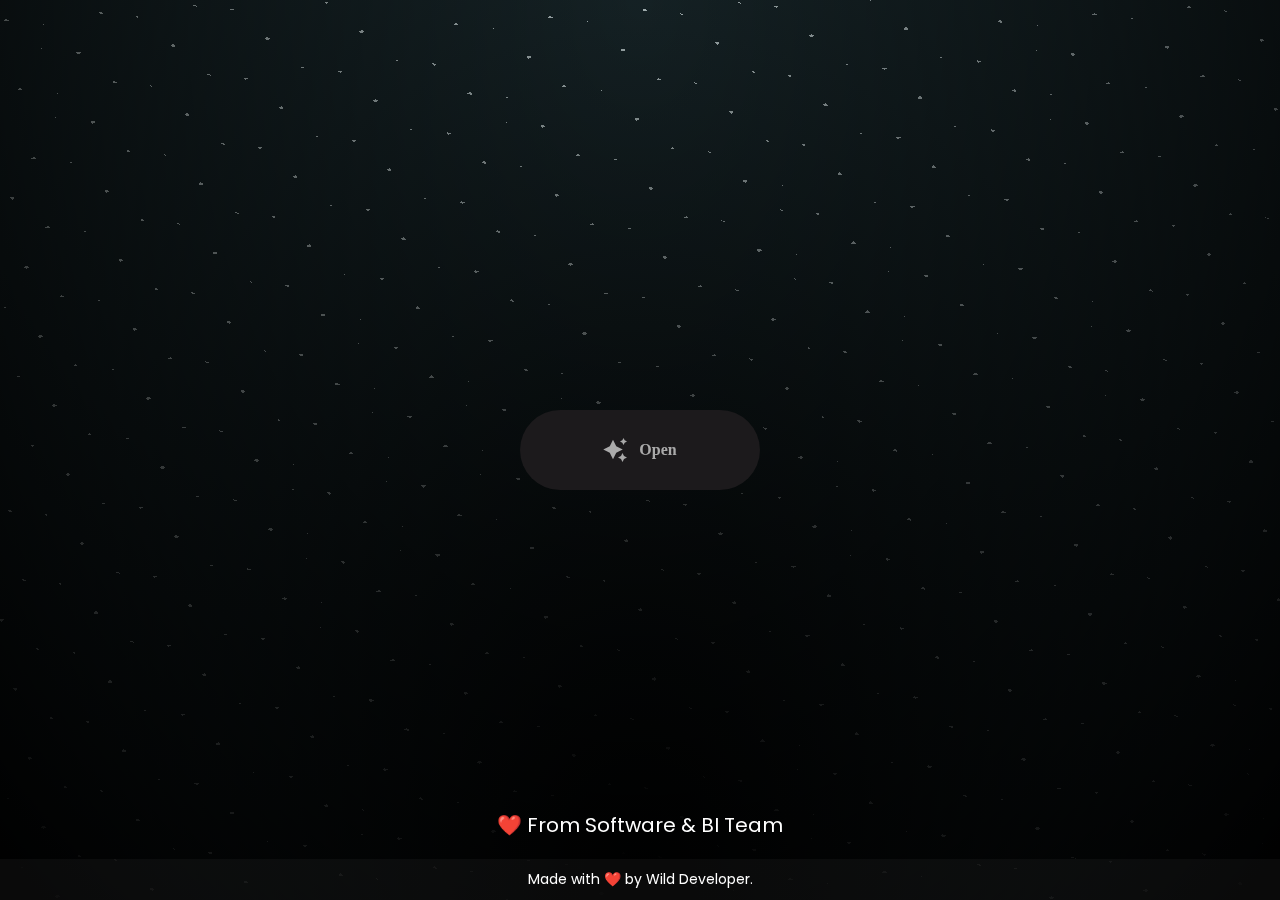
<file: index.html>
<html lang="en">
  <head>
    <meta charset="UTF-8" />
    <meta name="viewport" content="width=device-width, initial-scale=1.0" />
    <link rel="shortcut icon" href="images/gift.png" type="image/x-icon" />
    <link rel="stylesheet" href="css/index.css" />

    <link
      href="https://fonts.googleapis.com/css2?family=Poppins:wght@300;400;600&display=swap"
      rel="stylesheet"
    />
    <title>We Have Something</title>
  </head>

  <body>
    <div class="night"></div>

    <h1 class="title" style="padding-bottom: 240px"></h1>

    <div
      style="
        position: absolute;
        top: 50%;
        left: 50%;
        transform: translate(-50%, -50%);
        width: 100%;
        display: flex;
        justify-content: center;
      "
    >
      <a href="flower.html" class="btn">
        <svg
          height="24"
          width="24"
          fill="#FFFFFF"
          viewBox="0 0 24 24"
          data-name="Layer 1"
          id="Layer_1"
          class="sparkle"
        >
          <path
            d="M10,21.236,6.755,14.745.264,11.5,6.755,8.255,10,1.764l3.245,6.491L19.736,11.5l-6.491,3.245ZM18,21l1.5,3L21,21l3-1.5L21,18l-1.5-3L18,18l-3,1.5ZM19.333,4.667,20.5,7l1.167-2.333L24,3.5,21.667,2.333,20.5,0,19.333,2.333,17,3.5Z"
          ></path>
        </svg>

        <span class="text">Open</span>
      </a>
    </div>

    <footer
      style="
        position: absolute;
        font-size: 20px;
        bottom: 50px;
        width: 100%;
        text-align: center;
        background-color: transparent;
        color: white;
        padding: 10px;
        font-family: 'Poppins', sans-serif;
      "
    >
      ❤️ From Software & BI Team
    </footer>

    <footer
      style="
        position: absolute;
        font-size: 14px;
        bottom: 0px;
        width: 100%;
        text-align: center;
        background-color: rgba(51, 51, 51, 0.2);
        color: white;
        padding: 10px;
        font-family: 'Poppins', sans-serif;
      "
    >
      Made with ❤️ by Wild Developer.
    </footer>

    <script src="js/index.js"></script>
  </body>
</html>
</file>
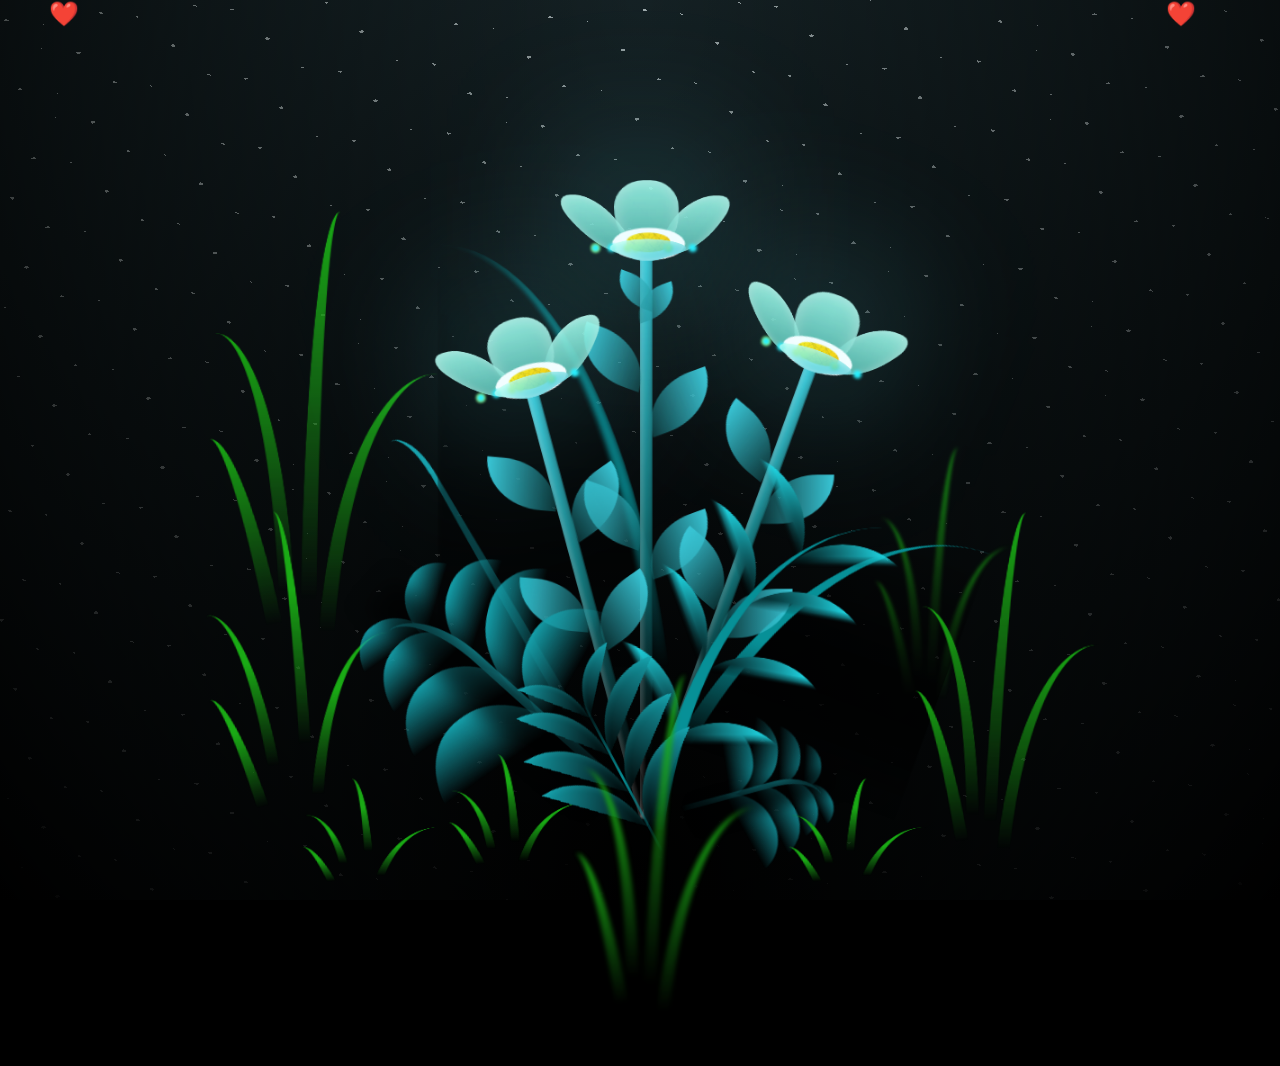
<file: flower.html>
<!DOCTYPE html>
<html lang="en">
  <head>
    <meta charset="UTF-8" />
    <meta http-equiv="X-UA-Compatible" content="IE=edge" />
    <meta name="viewport" content="width=device-width, initial-scale=1.0" />
    <link rel="shortcut icon" href="images/gift.png" type="image/x-icon" />
    <link rel="stylesheet" href="css/style.css" />

    <title>Happy Valentine's Day ❤️</title>
    <style>
      .title {
        word-wrap: break-word;
        overflow-wrap: break-word;
        white-space: normal;
      }
      @media (max-width: 768px) {
        .title {
          font-size: 48px;
        }
      }
    </style>
    <style>
      .heart-container {
        position: fixed;
        top: 0;
        left: 0;
        width: 100%;
        height: 100vh;
        pointer-events: none;
        overflow: hidden;
      }

      .heart {
        position: absolute;
        color: red;
        font-size: 24px;
        animation: fall linear infinite;
      }

      @keyframes fall {
        from {
          transform: translateY(-10vh);
          opacity: 1;
        }
        to {
          transform: translateY(100vh);
          opacity: 0;
        }
      }
    </style>
  </head>

  <body class="not-loaded">
    <div class="night"></div>

    <div class="flowers">
      <div class="flower flower--1">
        <div class="flower__leafs flower__leafs--1">
          <div class="flower__leaf flower__leaf--1"></div>
          <div class="flower__leaf flower__leaf--2"></div>
          <div class="flower__leaf flower__leaf--3"></div>
          <div class="flower__leaf flower__leaf--4"></div>
          <div class="flower__white-circle"></div>

          <div class="flower__light flower__light--1"></div>
          <div class="flower__light flower__light--2"></div>
          <div class="flower__light flower__light--3"></div>
          <div class="flower__light flower__light--4"></div>
          <div class="flower__light flower__light--5"></div>
          <div class="flower__light flower__light--6"></div>
          <div class="flower__light flower__light--7"></div>
          <div class="flower__light flower__light--8"></div>
        </div>
        <div class="flower__line">
          <div class="flower__line__leaf flower__line__leaf--1"></div>
          <div class="flower__line__leaf flower__line__leaf--2"></div>
          <div class="flower__line__leaf flower__line__leaf--3"></div>
          <div class="flower__line__leaf flower__line__leaf--4"></div>
          <div class="flower__line__leaf flower__line__leaf--5"></div>
          <div class="flower__line__leaf flower__line__leaf--6"></div>
        </div>
      </div>

      <div class="flower flower--2">
        <div class="flower__leafs flower__leafs--2">
          <div class="flower__leaf flower__leaf--1"></div>
          <div class="flower__leaf flower__leaf--2"></div>
          <div class="flower__leaf flower__leaf--3"></div>
          <div class="flower__leaf flower__leaf--4"></div>
          <div class="flower__white-circle"></div>

          <div class="flower__light flower__light--1"></div>
          <div class="flower__light flower__light--2"></div>
          <div class="flower__light flower__light--3"></div>
          <div class="flower__light flower__light--4"></div>
          <div class="flower__light flower__light--5"></div>
          <div class="flower__light flower__light--6"></div>
          <div class="flower__light flower__light--7"></div>
          <div class="flower__light flower__light--8"></div>
        </div>
        <div class="flower__line">
          <div class="flower__line__leaf flower__line__leaf--1"></div>
          <div class="flower__line__leaf flower__line__leaf--2"></div>
          <div class="flower__line__leaf flower__line__leaf--3"></div>
          <div class="flower__line__leaf flower__line__leaf--4"></div>
        </div>
      </div>

      <div class="flower flower--3">
        <div class="flower__leafs flower__leafs--3">
          <div class="flower__leaf flower__leaf--1"></div>
          <div class="flower__leaf flower__leaf--2"></div>
          <div class="flower__leaf flower__leaf--3"></div>
          <div class="flower__leaf flower__leaf--4"></div>
          <div class="flower__white-circle"></div>

          <div class="flower__light flower__light--1"></div>
          <div class="flower__light flower__light--2"></div>
          <div class="flower__light flower__light--3"></div>
          <div class="flower__light flower__light--4"></div>
          <div class="flower__light flower__light--5"></div>
          <div class="flower__light flower__light--6"></div>
          <div class="flower__light flower__light--7"></div>
          <div class="flower__light flower__light--8"></div>
        </div>
        <div class="flower__line">
          <div class="flower__line__leaf flower__line__leaf--1"></div>
          <div class="flower__line__leaf flower__line__leaf--2"></div>
          <div class="flower__line__leaf flower__line__leaf--3"></div>
          <div class="flower__line__leaf flower__line__leaf--4"></div>
        </div>
      </div>

      <div class="grow-ans" style="--d: 1.2s">
        <div class="flower__g-long">
          <div class="flower__g-long__top"></div>
          <div class="flower__g-long__bottom"></div>
        </div>
      </div>

      <div class="growing-grass">
        <div class="flower__grass flower__grass--1">
          <div class="flower__grass--top"></div>
          <div class="flower__grass--bottom"></div>
          <div class="flower__grass__leaf flower__grass__leaf--1"></div>
          <div class="flower__grass__leaf flower__grass__leaf--2"></div>
          <div class="flower__grass__leaf flower__grass__leaf--3"></div>
          <div class="flower__grass__leaf flower__grass__leaf--4"></div>
          <div class="flower__grass__leaf flower__grass__leaf--5"></div>
          <div class="flower__grass__leaf flower__grass__leaf--6"></div>
          <div class="flower__grass__leaf flower__grass__leaf--7"></div>
          <div class="flower__grass__leaf flower__grass__leaf--8"></div>
          <div class="flower__grass__overlay"></div>
        </div>
      </div>

      <div class="growing-grass">
        <div class="flower__grass flower__grass--2">
          <div class="flower__grass--top"></div>
          <div class="flower__grass--bottom"></div>
          <div class="flower__grass__leaf flower__grass__leaf--1"></div>
          <div class="flower__grass__leaf flower__grass__leaf--2"></div>
          <div class="flower__grass__leaf flower__grass__leaf--3"></div>
          <div class="flower__grass__leaf flower__grass__leaf--4"></div>
          <div class="flower__grass__leaf flower__grass__leaf--5"></div>
          <div class="flower__grass__leaf flower__grass__leaf--6"></div>
          <div class="flower__grass__leaf flower__grass__leaf--7"></div>
          <div class="flower__grass__leaf flower__grass__leaf--8"></div>
          <div class="flower__grass__overlay"></div>
        </div>
      </div>

      <div class="grow-ans" style="--d: 2.4s">
        <div class="flower__g-right flower__g-right--1">
          <div class="leaf"></div>
        </div>
      </div>

      <div class="grow-ans" style="--d: 2.8s">
        <div class="flower__g-right flower__g-right--2">
          <div class="leaf"></div>
        </div>
      </div>

      <div class="grow-ans" style="--d: 2.8s">
        <div class="flower__g-front">
          <div
            class="flower__g-front__leaf-wrapper flower__g-front__leaf-wrapper--1"
          >
            <div class="flower__g-front__leaf"></div>
          </div>
          <div
            class="flower__g-front__leaf-wrapper flower__g-front__leaf-wrapper--2"
          >
            <div class="flower__g-front__leaf"></div>
          </div>
          <div
            class="flower__g-front__leaf-wrapper flower__g-front__leaf-wrapper--3"
          >
            <div class="flower__g-front__leaf"></div>
          </div>
          <div
            class="flower__g-front__leaf-wrapper flower__g-front__leaf-wrapper--4"
          >
            <div class="flower__g-front__leaf"></div>
          </div>
          <div
            class="flower__g-front__leaf-wrapper flower__g-front__leaf-wrapper--5"
          >
            <div class="flower__g-front__leaf"></div>
          </div>
          <div
            class="flower__g-front__leaf-wrapper flower__g-front__leaf-wrapper--6"
          >
            <div class="flower__g-front__leaf"></div>
          </div>
          <div
            class="flower__g-front__leaf-wrapper flower__g-front__leaf-wrapper--7"
          >
            <div class="flower__g-front__leaf"></div>
          </div>
          <div
            class="flower__g-front__leaf-wrapper flower__g-front__leaf-wrapper--8"
          >
            <div class="flower__g-front__leaf"></div>
          </div>
          <div class="flower__g-front__line"></div>
        </div>
      </div>

      <div class="grow-ans" style="--d: 3.2s">
        <div class="flower__g-fr">
          <div class="leaf"></div>
          <div class="flower__g-fr__leaf flower__g-fr__leaf--1"></div>
          <div class="flower__g-fr__leaf flower__g-fr__leaf--2"></div>
          <div class="flower__g-fr__leaf flower__g-fr__leaf--3"></div>
          <div class="flower__g-fr__leaf flower__g-fr__leaf--4"></div>
          <div class="flower__g-fr__leaf flower__g-fr__leaf--5"></div>
          <div class="flower__g-fr__leaf flower__g-fr__leaf--6"></div>
          <div class="flower__g-fr__leaf flower__g-fr__leaf--7"></div>
          <div class="flower__g-fr__leaf flower__g-fr__leaf--8"></div>
        </div>
      </div>

      <div class="long-g long-g--0">
        <div class="grow-ans" style="--d: 3s">
          <div class="leaf leaf--0"></div>
        </div>
        <div class="grow-ans" style="--d: 2.2s">
          <div class="leaf leaf--1"></div>
        </div>
        <div class="grow-ans" style="--d: 3.4s">
          <div class="leaf leaf--2"></div>
        </div>
        <div class="grow-ans" style="--d: 3.6s">
          <div class="leaf leaf--3"></div>
        </div>
      </div>

      <div class="long-g long-g--1">
        <div class="grow-ans" style="--d: 3.6s">
          <div class="leaf leaf--0"></div>
        </div>
        <div class="grow-ans" style="--d: 3.8s">
          <div class="leaf leaf--1"></div>
        </div>
        <div class="grow-ans" style="--d: 4s">
          <div class="leaf leaf--2"></div>
        </div>
        <div class="grow-ans" style="--d: 4.2s">
          <div class="leaf leaf--3"></div>
        </div>
      </div>

      <div class="long-g long-g--2">
        <div class="grow-ans" style="--d: 4s">
          <div class="leaf leaf--0"></div>
        </div>
        <div class="grow-ans" style="--d: 4.2s">
          <div class="leaf leaf--1"></div>
        </div>
        <div class="grow-ans" style="--d: 4.4s">
          <div class="leaf leaf--2"></div>
        </div>
        <div class="grow-ans" style="--d: 4.6s">
          <div class="leaf leaf--3"></div>
        </div>
      </div>

      <div class="long-g long-g--3">
        <div class="grow-ans" style="--d: 4s">
          <div class="leaf leaf--0"></div>
        </div>
        <div class="grow-ans" style="--d: 4.2s">
          <div class="leaf leaf--1"></div>
        </div>
        <div class="grow-ans" style="--d: 3s">
          <div class="leaf leaf--2"></div>
        </div>
        <div class="grow-ans" style="--d: 3.6s">
          <div class="leaf leaf--3"></div>
        </div>
      </div>

      <div class="long-g long-g--4">
        <div class="grow-ans" style="--d: 4s">
          <div class="leaf leaf--0"></div>
        </div>
        <div class="grow-ans" style="--d: 4.2s">
          <div class="leaf leaf--1"></div>
        </div>
        <div class="grow-ans" style="--d: 3s">
          <div class="leaf leaf--2"></div>
        </div>
        <div class="grow-ans" style="--d: 3.6s">
          <div class="leaf leaf--3"></div>
        </div>
      </div>

      <div class="long-g long-g--5">
        <div class="grow-ans" style="--d: 4s">
          <div class="leaf leaf--0"></div>
        </div>
        <div class="grow-ans" style="--d: 4.2s">
          <div class="leaf leaf--1"></div>
        </div>
        <div class="grow-ans" style="--d: 3s">
          <div class="leaf leaf--2"></div>
        </div>
        <div class="grow-ans" style="--d: 3.6s">
          <div class="leaf leaf--3"></div>
        </div>
      </div>

      <div class="long-g long-g--6">
        <div class="grow-ans" style="--d: 4.2s">
          <div class="leaf leaf--0"></div>
        </div>
        <div class="grow-ans" style="--d: 4.4s">
          <div class="leaf leaf--1"></div>
        </div>
        <div class="grow-ans" style="--d: 4.6s">
          <div class="leaf leaf--2"></div>
        </div>
        <div class="grow-ans" style="--d: 4.8s">
          <div class="leaf leaf--3"></div>
        </div>
      </div>

      <div class="long-g long-g--7">
        <div class="grow-ans" style="--d: 3s">
          <div class="leaf leaf--0"></div>
        </div>
        <div class="grow-ans" style="--d: 3.2s">
          <div class="leaf leaf--1"></div>
        </div>
        <div class="grow-ans" style="--d: 3.5s">
          <div class="leaf leaf--2"></div>
        </div>
        <div class="grow-ans" style="--d: 3.6s">
          <div class="leaf leaf--3"></div>
        </div>
      </div>
    </div>

    <h1 class="title"><span id="title"></span></h1>
    <div class="heart-container"></div>
    <script>
      function createHeart() {
        const heart = document.createElement("div");
        heart.classList.add("heart");
        heart.innerHTML = "❤️";

        heart.style.left = Math.random() * 100 + "vw";
        heart.style.animationDuration = Math.random() * 3 + 2 + "s"; // Random fall duration

        document.querySelector(".heart-container").appendChild(heart);

        setTimeout(() => {
          heart.remove();
        }, 5000); // Remove heart after animation ends
      }

      // Generate a new heart every 300ms
      setInterval(createHeart, 300);
    </script>
  </body>
</html>

<script src="js/main.js"></script>
</file>
<file: css/index.css>
*,
*::after,
*::before {
  padding: 0;
  margin: 0;
  box-sizing: border-box;
}

:root {
  --dark-color: #000;
}

.night {
  position: fixed;
  left: 50%;
  top: 0;
  transform: translateX(-50%);
  width: 100%;
  height: 100%;
  /* filter: blur(0.1vmin); */
  background-image: radial-gradient(ellipse at top, transparent 0%, var(--dark-color)), radial-gradient(ellipse at bottom, var(--dark-color), rgba(145, 233, 255, 0.2)), repeating-linear-gradient(220deg, rgb(0, 0, 0) 0px, rgb(0, 0, 0) 19px, transparent 19px, transparent 22px), repeating-linear-gradient(189deg, rgb(0, 0, 0) 0px, rgb(0, 0, 0) 19px, transparent 19px, transparent 22px), repeating-linear-gradient(148deg, rgb(0, 0, 0) 0px, rgb(0, 0, 0) 19px, transparent 19px, transparent 22px), linear-gradient(90deg, rgb(255, 255, 250), rgb(240, 240, 240));
}

.title {
  position: absolute;
  top: 0;
  left: 0;
  color: white;
  font-family: 'Courier New', Courier, monospace;

  display: flex;
  flex-wrap: wrap;
  justify-content: center;
  align-content: center;
  align-items: center;

  width: 100%;
  height: 100vh;
  text-shadow: 0 0 20px white;
  letter-spacing: 0px;
}

@media (min-width: 500px) {
  .title {
    letter-spacing: 20px;
  }
}


@keyframes typing {
  from {
    opacity: 0;
  }

  to {
    opacity: 1;
  }
}

/* Terapkan animasi dengan delay */
.title span {
  opacity: 0;
  animation: typing 1s ease forwards;
  animation-delay: var(--delay);
}

a {
  text-decoration: none;
}

.btn {
  border: none;
  width: 15em;
  height: 5em;
  border-radius: 3em;
  display: flex;
  justify-content: center;
  align-items: center;
  gap: 12px;
  background: #1C1A1C;
  cursor: pointer;
  transition: all 450ms ease-in-out;
}

.sparkle {
  fill: #AAAAAA;
  transition: all 800ms ease;
}

.text {
  font-weight: 600;
  color: #AAAAAA;
  font-size: medium;
}

.btn:hover {
  background: linear-gradient(0deg, #A47CF3, #683FEA);
  box-shadow: inset 0px 1px 0px 0px rgba(255, 255, 255, 0.4),
    inset 0px -4px 0px 0px rgba(0, 0, 0, 0.2),
    0px 0px 0px 4px rgba(255, 255, 255, 0.2),
    0px 0px 180px 0px #9917FF;
  transform: translateY(-2px);
}

.btn:hover .text {
  color: white;
}

.btn:hover .sparkle {
  fill: white;
  transform: scale(1.2);
}
</file>
<file: css/style.css>
*,
*::after,
*::before {
  padding: 0;
  margin: 0;
  box-sizing: border-box;
}

:root {
  --dark-color: #000;
}

.title {
  position: absolute;
  width: 100%;
  text-align: center;
  margin-top: 50px;
  top: 0;
  left: 0;
  color: white;
  font-family: 'Courier New', Courier, monospace;
  font-size: 70px;
  text-shadow: 0px 0px 20px white;
}

body {
  display: flex;
  align-items: flex-end;
  justify-content: center;
  min-height: 100vh;
  background-color: var(--dark-color);
  overflow: hidden;
  perspective: 1000px;
}

.night {
  position: fixed;
  left: 50%;
  top: 0;
  transform: translateX(-50%);
  width: 100%;
  height: 100%;
  /* filter: blur(0.1vmin); */
  background-image: radial-gradient(ellipse at top, transparent 0%, var(--dark-color)), radial-gradient(ellipse at bottom, var(--dark-color), rgba(145, 233, 255, 0.2)), repeating-linear-gradient(220deg, rgb(0, 0, 0) 0px, rgb(0, 0, 0) 19px, transparent 19px, transparent 22px), repeating-linear-gradient(189deg, rgb(0, 0, 0) 0px, rgb(0, 0, 0) 19px, transparent 19px, transparent 22px), repeating-linear-gradient(148deg, rgb(0, 0, 0) 0px, rgb(0, 0, 0) 19px, transparent 19px, transparent 22px), linear-gradient(90deg, rgb(255, 255, 250), rgb(240, 240, 240));
}

.flowers {
  position: relative;
  transform: scale(0.9);
}

.flower {
  position: absolute;
  bottom: 10vmin;
  transform-origin: bottom center;
  z-index: 10;
  --fl-speed: 0.8s;
}
.flower--1 {
  animation: moving-flower-1 4s linear infinite;
}
.flower--1 .flower__line {
  height: 70vmin;
  animation-delay: 0.3s;
}
.flower--1 .flower__line__leaf--1 {
  animation: blooming-leaf-right var(--fl-speed) 1.6s backwards;
}
.flower--1 .flower__line__leaf--2 {
  animation: blooming-leaf-right var(--fl-speed) 1.4s backwards;
}
.flower--1 .flower__line__leaf--3 {
  animation: blooming-leaf-left var(--fl-speed) 1.2s backwards;
}
.flower--1 .flower__line__leaf--4 {
  animation: blooming-leaf-left var(--fl-speed) 1s backwards;
}
.flower--1 .flower__line__leaf--5 {
  animation: blooming-leaf-right var(--fl-speed) 1.8s backwards;
}
.flower--1 .flower__line__leaf--6 {
  animation: blooming-leaf-left var(--fl-speed) 2s backwards;
}
.flower--2 {
  left: 50%;
  transform: rotate(20deg);
  animation: moving-flower-2 4s linear infinite;
}
.flower--2 .flower__line {
  height: 60vmin;
  animation-delay: 0.6s;
}
.flower--2 .flower__line__leaf--1 {
  animation: blooming-leaf-right var(--fl-speed) 1.9s backwards;
}
.flower--2 .flower__line__leaf--2 {
  animation: blooming-leaf-right var(--fl-speed) 1.7s backwards;
}
.flower--2 .flower__line__leaf--3 {
  animation: blooming-leaf-left var(--fl-speed) 1.5s backwards;
}
.flower--2 .flower__line__leaf--4 {
  animation: blooming-leaf-left var(--fl-speed) 1.3s backwards;
}
.flower--3 {
  left: 50%;
  transform: rotate(-15deg);
  animation: moving-flower-3 4s linear infinite;
}
.flower--3 .flower__line {
  animation-delay: 0.9s;
}
.flower--3 .flower__line__leaf--1 {
  animation: blooming-leaf-right var(--fl-speed) 2.5s backwards;
}
.flower--3 .flower__line__leaf--2 {
  animation: blooming-leaf-right var(--fl-speed) 2.3s backwards;
}
.flower--3 .flower__line__leaf--3 {
  animation: blooming-leaf-left var(--fl-speed) 2.1s backwards;
}
.flower--3 .flower__line__leaf--4 {
  animation: blooming-leaf-left var(--fl-speed) 1.9s backwards;
}
.flower__leafs {
  position: relative;
  animation: blooming-flower 2s backwards;
}
.flower__leafs--1 {
  animation-delay: 1.1s;
}
.flower__leafs--2 {
  animation-delay: 1.4s;
}
.flower__leafs--3 {
  animation-delay: 1.7s;
}
.flower__leafs::after {
  content: "";
  position: absolute;
  left: 0;
  top: 0;
  transform: translate(-50%, -100%);
  width: 8vmin;
  height: 8vmin;
  background-color: #6bf0ff;
  filter: blur(10vmin);
}
.flower__leaf {
  position: absolute;
  bottom: 0;
  left: 50%;
  width: 8vmin;
  height: 11vmin;
  border-radius: 51% 49% 47% 53%/44% 45% 55% 69%;
  background-color: #a7ffee;
  background-image: linear-gradient(to top, #54b8aa, #a7ffee);
  transform-origin: bottom center;
  opacity: 0.9;
  box-shadow: inset 0 0 2vmin rgba(255, 255, 255, 0.5);
}
.flower__leaf--1 {
  transform: translate(-10%, 1%) rotateY(40deg) rotateX(-50deg);
}
.flower__leaf--2 {
  transform: translate(-50%, -4%) rotateX(40deg);
}
.flower__leaf--3 {
  transform: translate(-90%, 0%) rotateY(45deg) rotateX(50deg);
}
.flower__leaf--4 {
  width: 8vmin;
  height: 8vmin;
  transform-origin: bottom left;
  border-radius: 4vmin 10vmin 4vmin 4vmin;
  transform: translate(0%, 18%) rotateX(70deg) rotate(-43deg);
  background-image: linear-gradient(to top, #39c6d6, #a7ffee);
  z-index: 1;
  opacity: 0.8;
}
.flower__white-circle {
  position: absolute;
  left: -3.5vmin;
  top: -3vmin;
  width: 9vmin;
  height: 4vmin;
  border-radius: 50%;
  background-color: #fff;
}
.flower__white-circle::after {
  content: "";
  position: absolute;
  left: 50%;
  top: 45%;
  transform: translate(-50%, -50%);
  width: 60%;
  height: 60%;
  border-radius: inherit;
  background-image: repeating-linear-gradient(
      135deg,
      rgba(0, 0, 0, 0.03) 0px,
      rgba(0, 0, 0, 0.03) 1px,
      transparent 1px,
      transparent 12px
    ),
    repeating-linear-gradient(
      45deg,
      rgba(0, 0, 0, 0.03) 0px,
      rgba(0, 0, 0, 0.03) 1px,
      transparent 1px,
      transparent 12px
    ),
    repeating-linear-gradient(
      67.5deg,
      rgba(0, 0, 0, 0.03) 0px,
      rgba(0, 0, 0, 0.03) 1px,
      transparent 1px,
      transparent 12px
    ),
    repeating-linear-gradient(
      135deg,
      rgba(0, 0, 0, 0.03) 0px,
      rgba(0, 0, 0, 0.03) 1px,
      transparent 1px,
      transparent 12px
    ),
    repeating-linear-gradient(
      45deg,
      rgba(0, 0, 0, 0.03) 0px,
      rgba(0, 0, 0, 0.03) 1px,
      transparent 1px,
      transparent 12px
    ),
    repeating-linear-gradient(
      112.5deg,
      rgba(0, 0, 0, 0.03) 0px,
      rgba(0, 0, 0, 0.03) 1px,
      transparent 1px,
      transparent 12px
    ),
    repeating-linear-gradient(
      112.5deg,
      rgba(0, 0, 0, 0.03) 0px,
      rgba(0, 0, 0, 0.03) 1px,
      transparent 1px,
      transparent 12px
    ),
    repeating-linear-gradient(
      45deg,
      rgba(0, 0, 0, 0.03) 0px,
      rgba(0, 0, 0, 0.03) 1px,
      transparent 1px,
      transparent 12px
    ),
    repeating-linear-gradient(
      22.5deg,
      rgba(0, 0, 0, 0.03) 0px,
      rgba(0, 0, 0, 0.03) 1px,
      transparent 1px,
      transparent 12px
    ),
    repeating-linear-gradient(
      45deg,
      rgba(0, 0, 0, 0.03) 0px,
      rgba(0, 0, 0, 0.03) 1px,
      transparent 1px,
      transparent 12px
    ),
    repeating-linear-gradient(
      22.5deg,
      rgba(0, 0, 0, 0.03) 0px,
      rgba(0, 0, 0, 0.03) 1px,
      transparent 1px,
      transparent 12px
    ),
    repeating-linear-gradient(
      135deg,
      rgba(0, 0, 0, 0.03) 0px,
      rgba(0, 0, 0, 0.03) 1px,
      transparent 1px,
      transparent 12px
    ),
    repeating-linear-gradient(
      157.5deg,
      rgba(0, 0, 0, 0.03) 0px,
      rgba(0, 0, 0, 0.03) 1px,
      transparent 1px,
      transparent 12px
    ),
    repeating-linear-gradient(
      67.5deg,
      rgba(0, 0, 0, 0.03) 0px,
      rgba(0, 0, 0, 0.03) 1px,
      transparent 1px,
      transparent 12px
    ),
    repeating-linear-gradient(
      67.5deg,
      rgba(0, 0, 0, 0.03) 0px,
      rgba(0, 0, 0, 0.03) 1px,
      transparent 1px,
      transparent 12px
    ),
    linear-gradient(90deg, #ffeb12, #ffce00);
}
.flower__line {
  height: 55vmin;
  width: 1.5vmin;
  background-image: linear-gradient(
      to left,
      rgba(0, 0, 0, 0.2),
      transparent,
      rgba(255, 255, 255, 0.2)
    ),
    linear-gradient(to top, transparent 10%, #14757a, #39c6d6);
  box-shadow: inset 0 0 2px rgba(0, 0, 0, 0.5);
  animation: grow-flower-tree 4s backwards;
}
.flower__line__leaf {
  --w: 7vmin;
  --h: calc(var(--w) + 2vmin);
  position: absolute;
  top: 20%;
  left: 90%;
  width: var(--w);
  height: var(--h);
  border-top-right-radius: var(--h);
  border-bottom-left-radius: var(--h);
  background-image: linear-gradient(
    to top,
    rgba(20, 117, 122, 0.4),
    #39c6d6
  );
}
.flower__line__leaf--1 {
  transform: rotate(70deg) rotateY(30deg);
}
.flower__line__leaf--2 {
  top: 45%;
  transform: rotate(70deg) rotateY(30deg);
}
.flower__line__leaf--3,
.flower__line__leaf--4,
.flower__line__leaf--6 {
  border-top-right-radius: 0;
  border-bottom-left-radius: 0;
  border-top-left-radius: var(--h);
  border-bottom-right-radius: var(--h);
  left: -460%;
  top: 12%;
  transform: rotate(-70deg) rotateY(30deg);
}
.flower__line__leaf--4 {
  top: 40%;
}
.flower__line__leaf--5 {
  top: 0;
  transform-origin: left;
  transform: rotate(70deg) rotateY(30deg) scale(0.6);
}
.flower__line__leaf--6 {
  top: -2%;
  left: -450%;
  transform-origin: right;
  transform: rotate(-70deg) rotateY(30deg) scale(0.6);
}
.flower__light {
  position: absolute;
  bottom: 0vmin;
  width: 1vmin;
  height: 1vmin;
  background-color: #fffb00;
  border-radius: 50%;
  filter: blur(0.2vmin);
  animation: light-ans 4s linear infinite backwards;
}
.flower__light:nth-child(odd) {
  background-color: #23f0ff;
}
.flower__light--1 {
  left: -2vmin;
  animation-delay: 1s;
}
.flower__light--2 {
  left: 3vmin;
  animation-delay: 0.5s;
}
.flower__light--3 {
  left: -6vmin;
  animation-delay: 0.3s;
}
.flower__light--4 {
  left: 6vmin;
  animation-delay: 0.9s;
}
.flower__light--5 {
  left: -1vmin;
  animation-delay: 1.5s;
}
.flower__light--6 {
  left: -4vmin;
  animation-delay: 3s;
}
.flower__light--7 {
  left: 3vmin;
  animation-delay: 2s;
}
.flower__light--8 {
  left: -6vmin;
  animation-delay: 3.5s;
}
.flower__grass {
  --c: #159faa;
  --line-w: 1.5vmin;
  position: absolute;
  bottom: 12vmin;
  left: -7vmin;
  display: flex;
  flex-direction: column;
  align-items: flex-end;
  z-index: 20;
  transform-origin: bottom center;
  transform: rotate(-48deg) rotateY(40deg);
}
.flower__grass--1 {
  animation: moving-grass 2s linear infinite;
}
.flower__grass--2 {
  left: 2vmin;
  bottom: 10vmin;
  transform: scale(0.5) rotate(75deg) rotateX(10deg) rotateY(-200deg);
  opacity: 0.8;
  z-index: 0;
  animation: moving-grass--2 1.5s linear infinite;
}
.flower__grass--top {
  width: 7vmin;
  height: 10vmin;
  border-top-right-radius: 100%;
  border-right: var(--line-w) solid var(--c);
  transform-origin: bottom center;
  transform: rotate(-2deg);
}
.flower__grass--bottom {
  margin-top: -2px;
  width: var(--line-w);
  height: 25vmin;
  background-image: linear-gradient(to top, transparent, var(--c));
}
.flower__grass__leaf {
  --size: 10vmin;
  position: absolute;
  width: calc(var(--size) * 2.1);
  height: var(--size);
  border-top-left-radius: var(--size);
  border-top-right-radius: var(--size);
  background-image: linear-gradient(
    to top,
    transparent,
    transparent 30%,
    var(--c)
  );
  z-index: 100;
}
.flower__grass__leaf--1 {
  top: -6%;
  left: 30%;
  --size: 6vmin;
  transform: rotate(-20deg);
  animation: growing-grass-ans--1 2s 2.6s backwards;
}
@keyframes growing-grass-ans--1 {
  0% {
    transform-origin: bottom left;
    transform: rotate(-20deg) scale(0);
  }
}
.flower__grass__leaf--2 {
  top: -5%;
  left: -110%;
  --size: 6vmin;
  transform: rotate(10deg);
  animation: growing-grass-ans--2 2s 2.4s linear backwards;
}
@keyframes growing-grass-ans--2 {
  0% {
    transform-origin: bottom right;
    transform: rotate(10deg) scale(0);
  }
}
.flower__grass__leaf--3 {
  top: 5%;
  left: 60%;
  --size: 8vmin;
  transform: rotate(-18deg) rotateX(-20deg);
  animation: growing-grass-ans--3 2s 2.2s linear backwards;
}
@keyframes growing-grass-ans--3 {
  0% {
    transform-origin: bottom left;
    transform: rotate(-18deg) rotateX(-20deg) scale(0);
  }
}
.flower__grass__leaf--4 {
  top: 6%;
  left: -135%;
  --size: 8vmin;
  transform: rotate(2deg);
  animation: growing-grass-ans--4 2s 2s linear backwards;
}
@keyframes growing-grass-ans--4 {
  0% {
    transform-origin: bottom right;
    transform: rotate(2deg) scale(0);
  }
}
.flower__grass__leaf--5 {
  top: 20%;
  left: 60%;
  --size: 10vmin;
  transform: rotate(-24deg) rotateX(-20deg);
  animation: growing-grass-ans--5 2s 1.8s linear backwards;
}
@keyframes growing-grass-ans--5 {
  0% {
    transform-origin: bottom left;
    transform: rotate(-24deg) rotateX(-20deg) scale(0);
  }
}
.flower__grass__leaf--6 {
  top: 22%;
  left: -180%;
  --size: 10vmin;
  transform: rotate(10deg);
  animation: growing-grass-ans--6 2s 1.6s linear backwards;
}
@keyframes growing-grass-ans--6 {
  0% {
    transform-origin: bottom right;
    transform: rotate(10deg) scale(0);
  }
}
.flower__grass__leaf--7 {
  top: 39%;
  left: 70%;
  --size: 10vmin;
  transform: rotate(-10deg);
  animation: growing-grass-ans--7 2s 1.4s linear backwards;
}
@keyframes growing-grass-ans--7 {
  0% {
    transform-origin: bottom left;
    transform: rotate(-10deg) scale(0);
  }
}
.flower__grass__leaf--8 {
  top: 40%;
  left: -215%;
  --size: 11vmin;
  transform: rotate(10deg);
  animation: growing-grass-ans--8 2s 1.2s linear backwards;
}
@keyframes growing-grass-ans--8 {
  0% {
    transform-origin: bottom right;
    transform: rotate(10deg) scale(0);
  }
}
.flower__grass__overlay {
  position: absolute;
  top: -10%;
  right: 0%;
  width: 100%;
  height: 100%;
  background-color: rgba(0, 0, 0, 0.6);
  filter: blur(1.5vmin);
  z-index: 100;
}
.flower__g-long {
  --w: 2vmin;
  --h: 6vmin;
  --c: #159faa;
  position: absolute;
  bottom: 10vmin;
  left: -3vmin;
  transform-origin: bottom center;
  transform: rotate(-30deg) rotateY(-20deg);
  display: flex;
  flex-direction: column;
  align-items: flex-end;
  animation: flower-g-long-ans 3s linear infinite;
}
@keyframes flower-g-long-ans {
  0%,
  100% {
    transform: rotate(-30deg) rotateY(-20deg);
  }
  50% {
    transform: rotate(-32deg) rotateY(-20deg);
  }
}
.flower__g-long__top {
  top: calc(var(--h) * -1);
  width: calc(var(--w) + 1vmin);
  height: var(--h);
  border-top-right-radius: 100%;
  border-right: 0.7vmin solid var(--c);
  transform: translate(-0.7vmin, 1vmin);
}
.flower__g-long__bottom {
  width: var(--w);
  height: 50vmin;
  transform-origin: bottom center;
  background-image: linear-gradient(to top, transparent 30%, var(--c));
  box-shadow: inset 0 0 2px rgba(0, 0, 0, 0.5);
  clip-path: polygon(35% 0, 65% 1%, 100% 100%, 0% 100%);
}
.flower__g-right {
  position: absolute;
  bottom: 6vmin;
  left: -2vmin;
  transform-origin: bottom left;
  transform: rotate(20deg);
}
.flower__g-right .leaf {
  width: 30vmin;
  height: 50vmin;
  border-top-left-radius: 100%;
  border-left: 2vmin solid #079097;
  background-image: linear-gradient(
    to bottom,
    transparent,
    var(--dark-color) 60%
  );
  -webkit-mask-image: linear-gradient(
    to top,
    transparent 30%,
    #079097 60%
  );
}
.flower__g-right--1 {
  animation: flower-g-right-ans 2.5s linear infinite;
}
.flower__g-right--2 {
  left: 5vmin;
  transform: rotateY(-180deg);
  animation: flower-g-right-ans--2 3s linear infinite;
}
.flower__g-right--2 .leaf {
  height: 75vmin;
  filter: blur(0.3vmin);
  opacity: 0.8;
}
@keyframes flower-g-right-ans {
  0%,
  100% {
    transform: rotate(20deg);
  }
  50% {
    transform: rotate(24deg) rotateX(-20deg);
  }
}
@keyframes flower-g-right-ans--2 {
  0%,
  100% {
    transform: rotateY(-180deg) rotate(0deg) rotateX(-20deg);
  }
  50% {
    transform: rotateY(-180deg) rotate(6deg) rotateX(-20deg);
  }
}
.flower__g-front {
  position: absolute;
  bottom: 6vmin;
  left: 2.5vmin;
  z-index: 100;
  transform-origin: bottom center;
  transform: rotate(-28deg) rotateY(30deg) scale(1.04);
  animation: flower__g-front-ans 2s linear infinite;
}
@keyframes flower__g-front-ans {
  0%,
  100% {
    transform: rotate(-28deg) rotateY(30deg) scale(1.04);
  }
  50% {
    transform: rotate(-35deg) rotateY(40deg) scale(1.04);
  }
}
.flower__g-front__line {
  width: 0.3vmin;
  height: 20vmin;
  background-image: linear-gradient(
    to top,
    transparent,
    #079097,
    transparent 100%
  );
  position: relative;
}
.flower__g-front__leaf-wrapper {
  position: absolute;
  top: 0;
  left: 0;
  transform-origin: bottom left;
  transform: rotate(10deg);
}
.flower__g-front__leaf-wrapper:nth-child(even) {
  left: 0vmin;
  transform: rotateY(-180deg) rotate(5deg);
  animation: flower__g-front__leaf-left-ans 1s ease-in backwards;
}
.flower__g-front__leaf-wrapper:nth-child(odd) {
  animation: flower__g-front__leaf-ans 1s ease-in backwards;
}
.flower__g-front__leaf-wrapper--1 {
  top: -8vmin;
  transform: scale(0.7);
  animation: flower__g-front__leaf-ans 1s 5.5s ease-in backwards !important;
}
.flower__g-front__leaf-wrapper--2 {
  top: -8vmin;
  transform: rotateY(-180deg) scale(0.7) !important;
  animation: flower__g-front__leaf-left-ans-2 1s 4.6s ease-in backwards !important;
}
.flower__g-front__leaf-wrapper--3 {
  top: -3vmin;
  animation: flower__g-front__leaf-ans 1s 4.6s ease-in backwards;
}
.flower__g-front__leaf-wrapper--4 {
  top: -3vmin;
  transform: rotateY(-180deg) scale(0.9) !important;
  animation: flower__g-front__leaf-left-ans-2 1s 4.6s ease-in backwards !important;
}
@keyframes flower__g-front__leaf-left-ans-2 {
  0% {
    transform: rotateY(-180deg) scale(0);
  }
}
.flower__g-front__leaf-wrapper--5,
.flower__g-front__leaf-wrapper--6 {
  top: 2vmin;
}
.flower__g-front__leaf-wrapper--7,
.flower__g-front__leaf-wrapper--8 {
  top: 6.5vmin;
}
.flower__g-front__leaf-wrapper--2 {
  animation-delay: 5.2s !important;
}
.flower__g-front__leaf-wrapper--3 {
  animation-delay: 4.9s !important;
}
.flower__g-front__leaf-wrapper--5 {
  animation-delay: 4.3s !important;
}
.flower__g-front__leaf-wrapper--6 {
  animation-delay: 4.1s !important;
}
.flower__g-front__leaf-wrapper--7 {
  animation-delay: 3.8s !important;
}
.flower__g-front__leaf-wrapper--8 {
  animation-delay: 3.5s !important;
}
@keyframes flower__g-front__leaf-ans {
  0% {
    transform: rotate(10deg) scale(0);
  }
}
@keyframes flower__g-front__leaf-left-ans {
  0% {
    transform: rotateY(-180deg) rotate(5deg) scale(0);
  }
}
.flower__g-front__leaf {
  width: 10vmin;
  height: 10vmin;
  border-radius: 100% 0% 0% 100%/100% 100% 0% 0%;
  box-shadow: inset 0 2px 1vmin rgba(44, 238, 252, 0.2);
  background-image: linear-gradient(
      to bottom left,
      transparent,
      var(--dark-color)
    ),
    linear-gradient(
      to bottom right,
      #159faa 50%,
      transparent 50%,
      transparent
    );
  -webkit-mask-image: linear-gradient(
    to bottom right,
    #159faa 50%,
    transparent 50%,
    transparent
  );
  mask-image: linear-gradient(
    to bottom right,
    #159faa 50%,
    transparent 50%,
    transparent
  );
}
.flower__g-fr {
  position: absolute;
  bottom: -4vmin;
  left: vmin;
  transform-origin: bottom left;
  z-index: 10;
  animation: flower__g-fr-ans 2s linear infinite;
}
@keyframes flower__g-fr-ans {
  0%,
  100% {
    transform: rotate(2deg);
  }
  50% {
    transform: rotate(4deg);
  }
}
.flower__g-fr .leaf {
  width: 30vmin;
  height: 50vmin;
  border-top-left-radius: 100%;
  border-left: 2vmin solid #079097;
  -webkit-mask-image: linear-gradient(
    to top,
    transparent 25%,
    #079097 50%
  );
  position: relative;
  z-index: 1;
}
.flower__g-fr__leaf {
  position: absolute;
  top: 0;
  left: 0;
  width: 10vmin;
  height: 10vmin;
  border-radius: 100% 0% 0% 100%/100% 100% 0% 0%;
  box-shadow: inset 0 2px 1vmin rgba(44, 238, 252, 0.2);
  background-image: linear-gradient(
      to bottom left,
      transparent,
      var(--dark-color) 98%
    ),
    linear-gradient(
      to bottom right,
      #23f0ff 45%,
      transparent 50%,
      transparent
    );
  -webkit-mask-image: linear-gradient(
    135deg,
    #159faa 40%,
    transparent 50%,
    transparent
  );
}
.flower__g-fr__leaf--1 {
  left: 20vmin;
  transform: rotate(45deg);
  animation: flower__g-fr-leaft-ans-1 0.5s 5.2s linear backwards;
}
@keyframes flower__g-fr-leaft-ans-1 {
  0% {
    transform-origin: left;
    transform: rotate(45deg) scale(0);
  }
}
.flower__g-fr__leaf--2 {
  left: 12vmin;
  top: -7vmin;
  transform: rotate(25deg) rotateY(-180deg);
  animation: flower__g-fr-leaft-ans-6 0.5s 5s linear backwards;
}
.flower__g-fr__leaf--3 {
  left: 15vmin;
  top: 6vmin;
  transform: rotate(55deg);
  animation: flower__g-fr-leaft-ans-5 0.5s 4.8s linear backwards;
}
.flower__g-fr__leaf--4 {
  left: 6vmin;
  top: -2vmin;
  transform: rotate(25deg) rotateY(-180deg);
  animation: flower__g-fr-leaft-ans-6 0.5s 4.6s linear backwards;
}
.flower__g-fr__leaf--5 {
  left: 10vmin;
  top: 14vmin;
  transform: rotate(55deg);
  animation: flower__g-fr-leaft-ans-5 0.5s 4.4s linear backwards;
}
@keyframes flower__g-fr-leaft-ans-5 {
  0% {
    transform-origin: left;
    transform: rotate(55deg) scale(0);
  }
}
.flower__g-fr__leaf--6 {
  left: 0vmin;
  top: 6vmin;
  transform: rotate(25deg) rotateY(-180deg);
  animation: flower__g-fr-leaft-ans-6 0.5s 4.2s linear backwards;
}
@keyframes flower__g-fr-leaft-ans-6 {
  0% {
    transform-origin: right;
    transform: rotate(25deg) rotateY(-180deg) scale(0);
  }
}
.flower__g-fr__leaf--7 {
  left: 5vmin;
  top: 22vmin;
  transform: rotate(45deg);
  animation: flower__g-fr-leaft-ans-7 0.5s 4s linear backwards;
}
@keyframes flower__g-fr-leaft-ans-7 {
  0% {
    transform-origin: left;
    transform: rotate(45deg) scale(0);
  }
}
.flower__g-fr__leaf--8 {
  left: -4vmin;
  top: 15vmin;
  transform: rotate(15deg) rotateY(-180deg);
  animation: flower__g-fr-leaft-ans-8 0.5s 3.8s linear backwards;
}
@keyframes flower__g-fr-leaft-ans-8 {
  0% {
    transform-origin: right;
    transform: rotate(15deg) rotateY(-180deg) scale(0);
  }
}

.long-g {
  position: absolute;
  bottom: 25vmin;
  left: -42vmin;
  transform-origin: bottom left;
}

.long-g--1 {
  bottom: 0vmin;
  transform: scale(0.8) rotate(-5deg);
}

.long-g--1 .leaf {
  -webkit-mask-image: linear-gradient(to top, transparent 40%, #fff 80%) !important;
}

.long-g--1 .leaf--1 {
  --w: 5vmin;
  --h: 60vmin;
  left: -2vmin;
  transform: rotate(3deg) rotateY(-180deg);
}

.long-g--2,
.long-g--3 {
  bottom: -3vmin;
  left: -35vmin;
  transform-origin: center;
  transform: scale(0.6) rotateX(60deg);
}

.long-g--2 .leaf,
.long-g--3 .leaf {
  -webkit-mask-image: linear-gradient(to top, transparent 50%, #fff 80%) !important;
}

.long-g--2 .leaf--1,
.long-g--3 .leaf--1 {
  left: -1vmin;
  transform: rotateY(-180deg);
}

.long-g--3 {
  left: -17vmin;
  bottom: 0vmin;
}

.long-g--3 .leaf {
  -webkit-mask-image: linear-gradient(to top, transparent 40%, #fff 80%) !important;
}

.long-g--4 {
  left: 25vmin;
  bottom: -3vmin;
  transform-origin: center;
  transform: scale(0.6) rotateX(60deg);
}

.long-g--4 .leaf {
  -webkit-mask-image: linear-gradient(to top, transparent 50%, #fff 80%) !important;
}

.long-g--5 {
  left: 42vmin;
  bottom: 0vmin;
  transform: scale(0.8) rotate(2deg);
}

.long-g--6 {
  left: 0vmin;
  bottom: -20vmin;
  z-index: 100;
  filter: blur(0.3vmin);
  transform: scale(0.8) rotate(2deg);
}

.long-g--7 {
  left: 35vmin;
  bottom: 20vmin;
  z-index: -1;
  filter: blur(0.3vmin);
  transform: scale(0.6) rotate(2deg);
  opacity: 0.7;
}

.long-g .leaf {
  --w: 15vmin;
  --h: 40vmin;
  --c: #1aaa15;
  position: absolute;
  bottom: 0;
  width: var(--w);
  height: var(--h);
  border-top-left-radius: 100%;
  border-left: 2vmin solid var(--c);
  -webkit-mask-image: linear-gradient(to top, transparent 20%, var(--dark-color));
  transform-origin: bottom center;
}

.long-g .leaf--0 {
  left: 2vmin;
  animation: leaf-ans-1 4s linear infinite;
}

.long-g .leaf--1 {
  --w: 5vmin;
  --h: 60vmin;
  animation: leaf-ans-1 4s linear infinite;
}

.long-g .leaf--2 {
  --w: 10vmin;
  --h: 40vmin;
  left: -0.5vmin;
  bottom: 5vmin;
  transform-origin: bottom left;
  transform: rotateY(-180deg);
  animation: leaf-ans-2 3s linear infinite;
}

.long-g .leaf--3 {
  --w: 5vmin;
  --h: 30vmin;
  left: -1vmin;
  bottom: 3.2vmin;
  transform-origin: bottom left;
  transform: rotate(-10deg) rotateY(-180deg);
  animation: leaf-ans-3 3s linear infinite;
}

@keyframes leaf-ans-1 {

  0%,
  100% {
    transform: rotate(-5deg) scale(1);
  }

  50% {
    transform: rotate(5deg) scale(1.1);
  }
}

@keyframes leaf-ans-2 {

  0%,
  100% {
    transform: rotateY(-180deg) rotate(5deg);
  }

  50% {
    transform: rotateY(-180deg) rotate(0deg) scale(1.1);
  }
}

@keyframes leaf-ans-3 {

  0%,
  100% {
    transform: rotate(-10deg) rotateY(-180deg);
  }

  50% {
    transform: rotate(-20deg) rotateY(-180deg);
  }
}

.grow-ans {
  animation: grow-ans 2s var(--d) backwards;
}

@keyframes grow-ans {
  0% {
    transform: scale(0);
    opacity: 0;
  }
}

@keyframes light-ans {
  0% {
    opacity: 0;
    transform: translateY(0vmin);
  }

  25% {
    opacity: 1;
    transform: translateY(-5vmin) translateX(-2vmin);
  }

  50% {
    opacity: 1;
    transform: translateY(-15vmin) translateX(2vmin);
    filter: blur(0.2vmin);
  }

  75% {
    transform: translateY(-20vmin) translateX(-2vmin);
    filter: blur(0.2vmin);
  }

  100% {
    transform: translateY(-30vmin);
    opacity: 0;
    filter: blur(1vmin);
  }
}

@keyframes moving-flower-1 {

  0%,
  100% {
    transform: rotate(2deg);
  }

  50% {
    transform: rotate(-2deg);
  }
}

@keyframes moving-flower-2 {

  0%,
  100% {
    transform: rotate(18deg);
  }

  50% {
    transform: rotate(14deg);
  }
}

@keyframes moving-flower-3 {

  0%,
  100% {
    transform: rotate(-18deg);
  }

  50% {
    transform: rotate(-20deg) rotateY(-10deg);
  }
}

@keyframes blooming-leaf-right {
  0% {
    transform-origin: left;
    transform: rotate(70deg) rotateY(30deg) scale(0);
  }
}

@keyframes blooming-leaf-left {
  0% {
    transform-origin: right;
    transform: rotate(-70deg) rotateY(30deg) scale(0);
  }
}

@keyframes grow-flower-tree {
  0% {
    height: 0;
    border-radius: 1vmin;
  }
}

@keyframes blooming-flower {
  0% {
    transform: scale(0);
  }
}

@keyframes moving-grass {

  0%,
  100% {
    transform: rotate(-48deg) rotateY(40deg);
  }

  50% {
    transform: rotate(-50deg) rotateY(40deg);
  }
}

@keyframes moving-grass--2 {

  0%,
  100% {
    transform: scale(0.5) rotate(75deg) rotateX(10deg) rotateY(-200deg);
  }

  50% {
    transform: scale(0.5) rotate(79deg) rotateX(10deg) rotateY(-200deg);
  }
}

.growing-grass {
  animation: growing-grass-ans 1s 2s backwards;
}

@keyframes growing-grass-ans {
  0% {
    transform: scale(0);
  }
}

.not-loaded * {
  animation-play-state: paused !important;
}

/*# sourceMappingURL=style.css.map */
</file>
